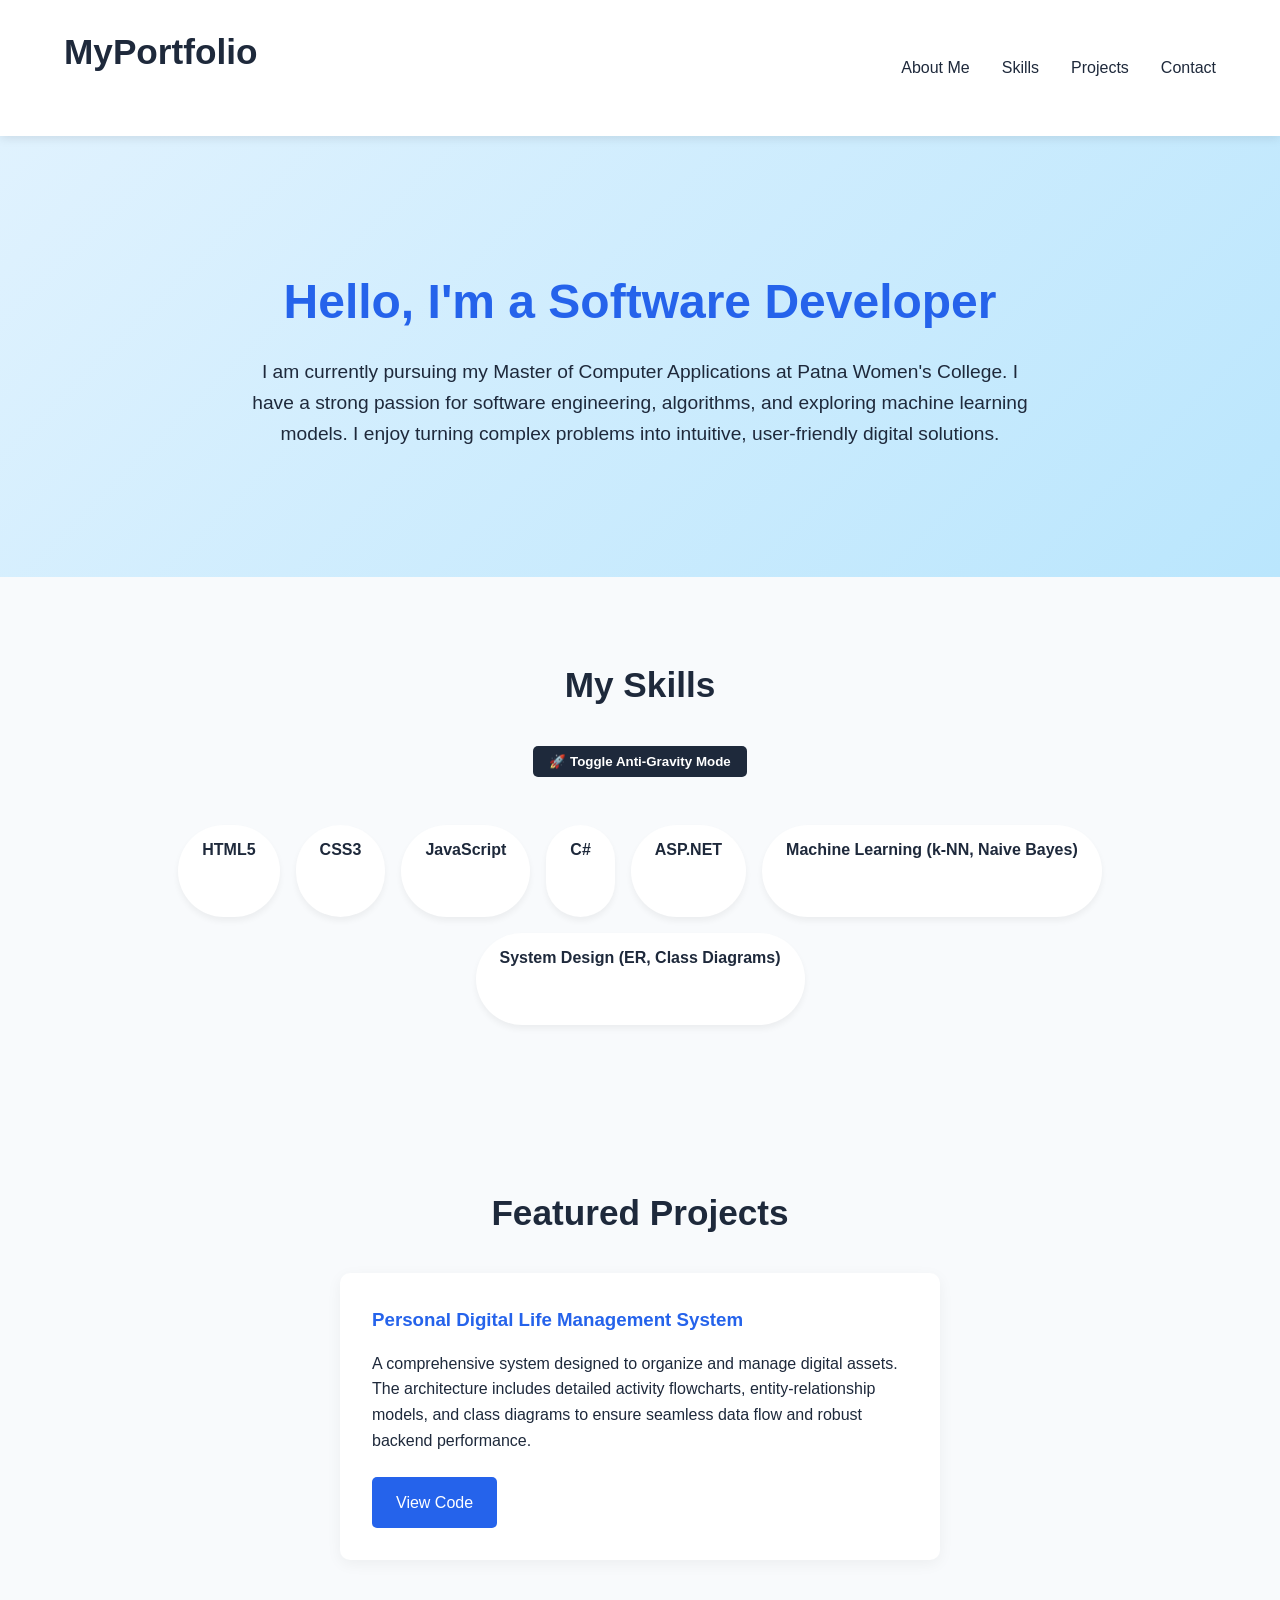
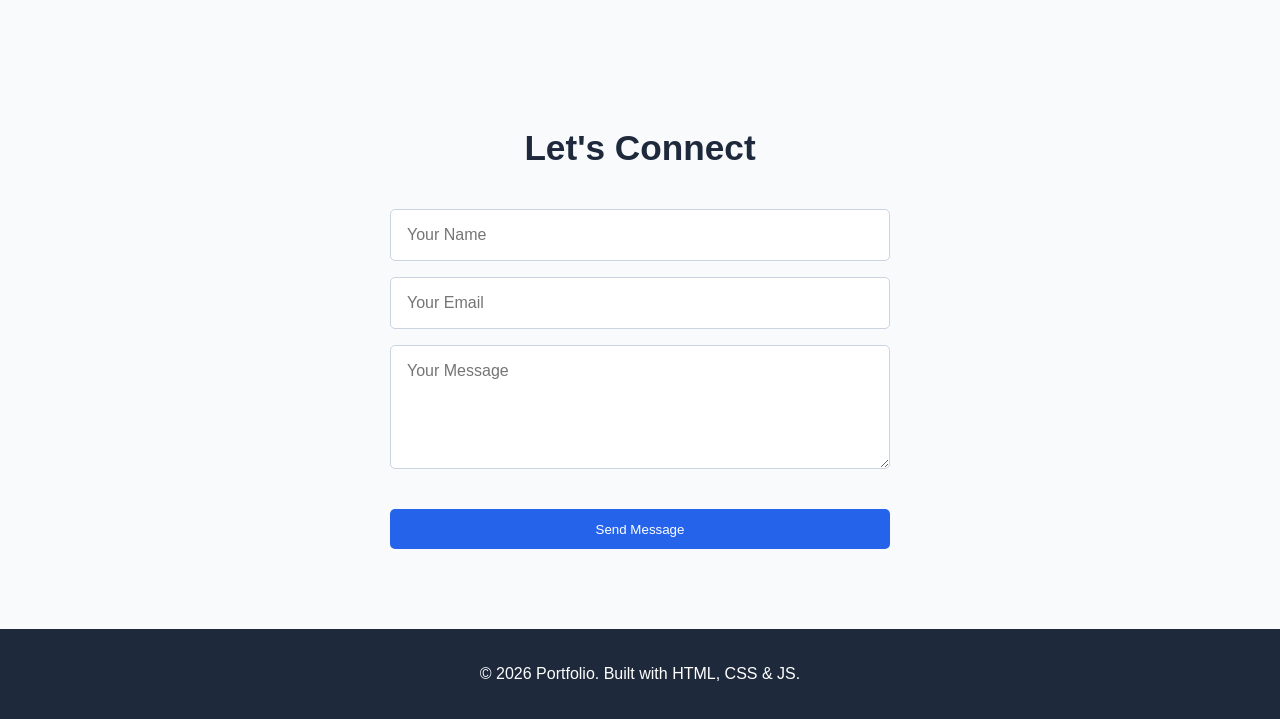
<file: index.html>
<!DOCTYPE html>
<html lang="en">
<head>
    <meta charset="UTF-8">
    <meta name="viewport" content="width=device-width, initial-scale=1.0">
    <title>Portfolio | Software Developer</title>
    <link rel="stylesheet" href="style.css">
</head>
<body>

    <nav>
        <h2>MyPortfolio</h2>
        <ul>
            <li><a href="#about">About Me</a></li>
            <li><a href="#skills">Skills</a></li>
            <li><a href="#projects">Projects</a></li>
            <li><a href="#contact">Contact</a></li>
        </ul>
    </nav>

    <header id="about">
        <h1>Hello, I'm a Software Developer</h1>
        <p>I am currently pursuing my Master of Computer Applications at Patna Women's College. I have a strong passion for software engineering, algorithms, and exploring machine learning models. I enjoy turning complex problems into intuitive, user-friendly digital solutions.</p>
    </header>

    <section id="skills">
        <h2>My Skills</h2>
        <button id="antigravity-btn">🚀 Toggle Anti-Gravity Mode</button>
        <div class="skills-container" id="skills-container">
            <div class="skill-tag">HTML5</div>
            <div class="skill-tag">CSS3</div>
            <div class="skill-tag">JavaScript</div>
            <div class="skill-tag">C#</div>
            <div class="skill-tag">ASP.NET</div>
            <div class="skill-tag">Machine Learning (k-NN, Naive Bayes)</div>
            <div class="skill-tag">System Design (ER, Class Diagrams)</div>
        </div>
    </section>

    <section id="projects">
        <h2>Featured Projects</h2>
        <div class="project-card">
            <h3>Personal Digital Life Management System</h3>
            <p>A comprehensive system designed to organize and manage digital assets. The architecture includes detailed activity flowcharts, entity-relationship models, and class diagrams to ensure seamless data flow and robust backend performance.</p>
            <a href="#" class="btn">View Code</a>
        </div>
        <!-- Add more project cards here -->
    </section>

    <section id="contact">
        <h2>Let's Connect</h2>
        <form id="contact-form">
            <input type="text" placeholder="Your Name" required>
            <input type="email" placeholder="Your Email" required>
            <textarea placeholder="Your Message" rows="5" required></textarea>
            <button type="submit" class="btn">Send Message</button>
        </form>
    </section>

    <footer>
        <p>© 2026 Portfolio. Built with HTML, CSS & JS.</p>
    </footer>

    <script src="script.js"></script>
</body>
</html>
</file>
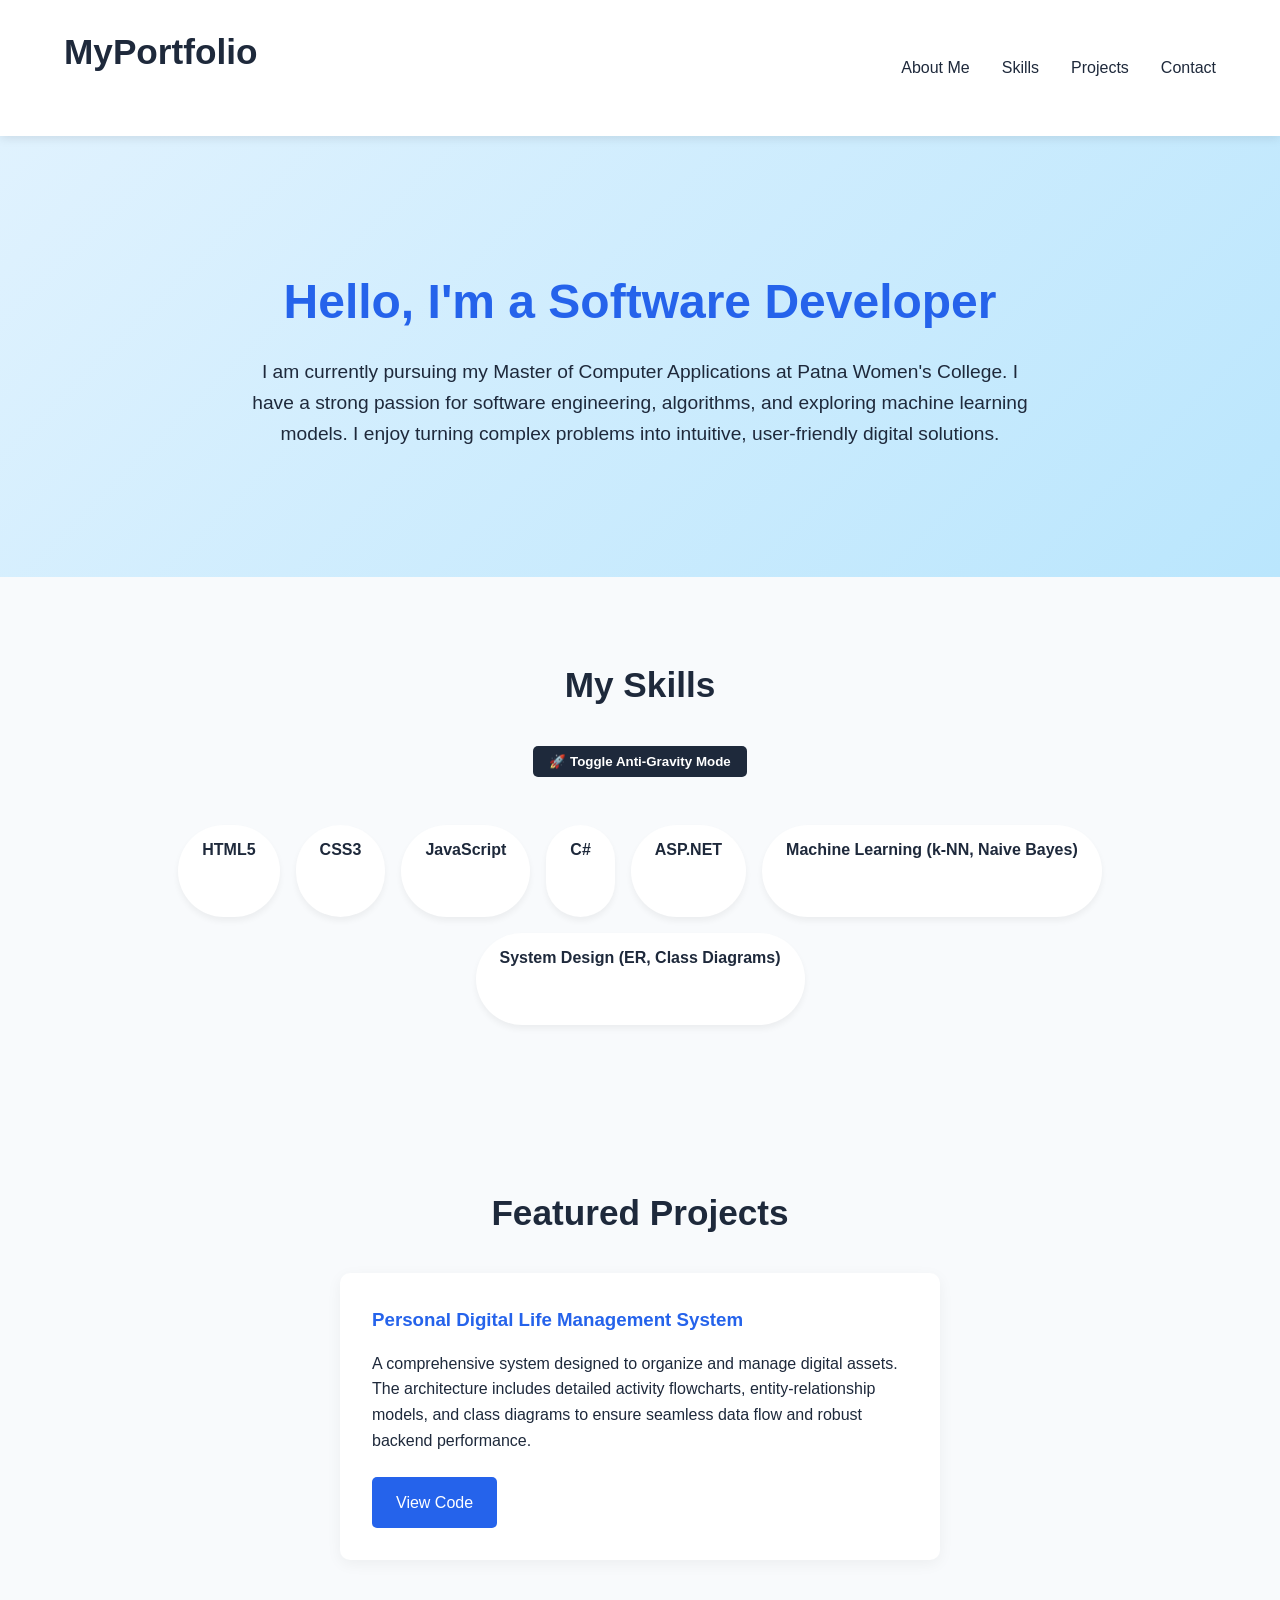
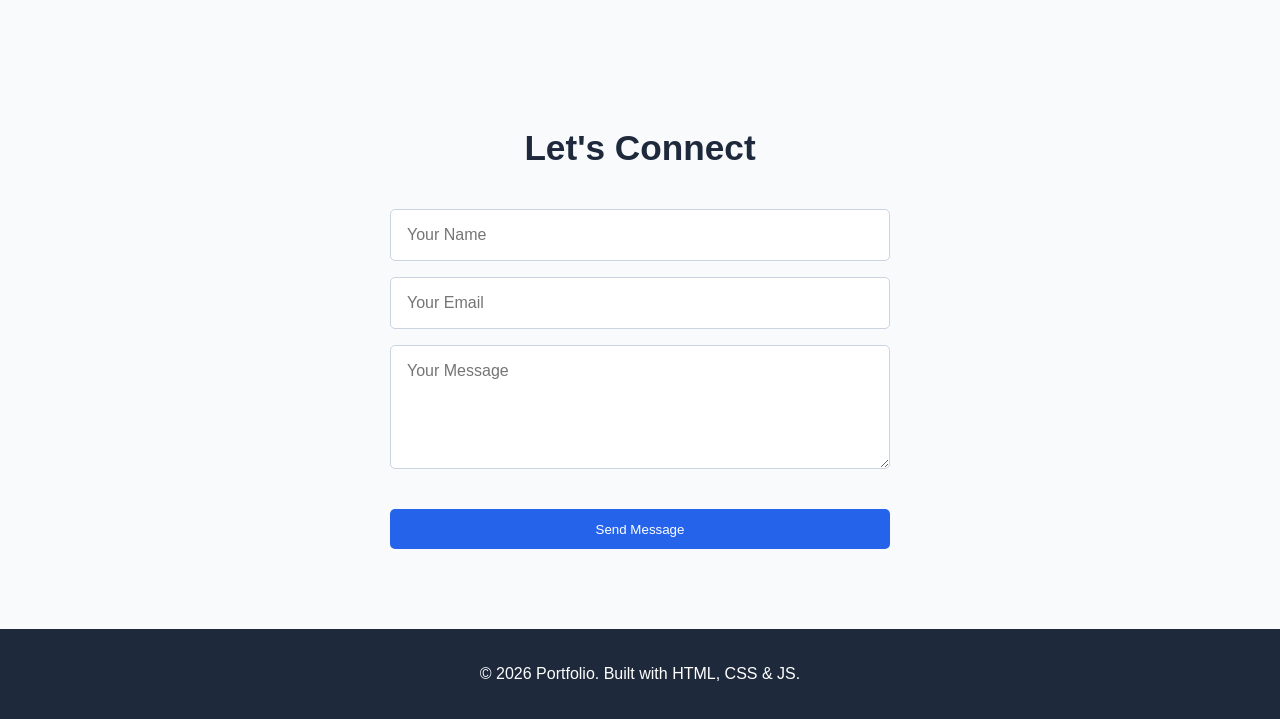
<file: index.html.html>
<!DOCTYPE html>
<html lang="en">
<head>
    <meta charset="UTF-8">
    <meta name="viewport" content="width=device-width, initial-scale=1.0">
    <title>Portfolio | Software Developer</title>
    <link rel="stylesheet" href="style.css">
</head>
<body>

    <nav>
        <h2>MyPortfolio</h2>
        <ul>
            <li><a href="#about">About Me</a></li>
            <li><a href="#skills">Skills</a></li>
            <li><a href="#projects">Projects</a></li>
            <li><a href="#contact">Contact</a></li>
        </ul>
    </nav>

    <header id="about">
        <h1>Hello, I'm a Software Developer</h1>
        <p>I am currently pursuing my Master of Computer Applications at Patna Women's College. I have a strong passion for software engineering, algorithms, and exploring machine learning models. I enjoy turning complex problems into intuitive, user-friendly digital solutions.</p>
    </header>

    <section id="skills">
        <h2>My Skills</h2>
        <button id="antigravity-btn">🚀 Toggle Anti-Gravity Mode</button>
        <div class="skills-container" id="skills-container">
            <div class="skill-tag">HTML5</div>
            <div class="skill-tag">CSS3</div>
            <div class="skill-tag">JavaScript</div>
            <div class="skill-tag">C#</div>
            <div class="skill-tag">ASP.NET</div>
            <div class="skill-tag">Machine Learning (k-NN, Naive Bayes)</div>
            <div class="skill-tag">System Design (ER, Class Diagrams)</div>
        </div>
    </section>

    <section id="projects">
        <h2>Featured Projects</h2>
        <div class="project-card">
            <h3>Personal Digital Life Management System</h3>
            <p>A comprehensive system designed to organize and manage digital assets. The architecture includes detailed activity flowcharts, entity-relationship models, and class diagrams to ensure seamless data flow and robust backend performance.</p>
            <a href="#" class="btn">View Code</a>
        </div>
        <!-- Add more project cards here -->
    </section>

    <section id="contact">
        <h2>Let's Connect</h2>
        <form id="contact-form">
            <input type="text" placeholder="Your Name" required>
            <input type="email" placeholder="Your Email" required>
            <textarea placeholder="Your Message" rows="5" required></textarea>
            <button type="submit" class="btn">Send Message</button>
        </form>
    </section>

    <footer>
        <p>© 2026 Portfolio. Built with HTML, CSS & JS.</p>
    </footer>

    <script src="script.js"></script>
</body>
</html>
</file>
<file: style.css>
:root {
    --primary-color: #2563eb;
    --bg-color: #f8fafc;
    --text-color: #1e293b;
}

* {
    margin: 0;
    padding: 0;
    box-sizing: border-box;
    font-family: 'Segoe UI', Tahoma, Geneva, Verdana, sans-serif;
}

body {
    background-color: var(--bg-color);
    color: var(--text-color);
    line-height: 1.6;
    overflow-x: hidden;
}

nav {
    display: flex;
    justify-content: space-between;
    align-items: center;
    padding: 1.5rem 5%;
    background-color: white;
    box-shadow: 0 2px 10px rgba(0,0,0,0.1);
    position: sticky;
    top: 0;
    z-index: 1000;
}

nav ul {
    list-style: none;
    display: flex;
    gap: 2rem;
}

nav a {
    text-decoration: none;
    color: var(--text-color);
    font-weight: 500;
    transition: color 0.3s ease;
}

nav a:hover {
    color: var(--primary-color);
}

header {
    text-align: center;
    padding: 8rem 5%;
    background: linear-gradient(135deg, #e0f2fe 0%, #bae6fd 100%);
}

header h1 {
    font-size: 3rem;
    margin-bottom: 1rem;
    color: var(--primary-color);
}

header p {
    font-size: 1.2rem;
    max-width: 800px;
    margin: 0 auto;
}

section {
    padding: 5rem 5%;
    text-align: center;
}

h2 {
    font-size: 2.2rem;
    margin-bottom: 2rem;
}

/* Skills Section */
.skills-container {
    display: flex;
    flex-wrap: wrap;
    justify-content: center;
    gap: 1rem;
    margin-top: 2rem;
    position: relative;
    min-height: 200px;
}

.skill-tag {
    background-color: white;
    padding: 0.8rem 1.5rem;
    border-radius: 50px;
    box-shadow: 0 4px 6px rgba(0,0,0,0.05);
    font-weight: bold;
    transition: transform 0.3s ease;
    position: relative; /* Needed for JS antigravity */
}

.skill-tag:hover {
    transform: translateY(-5px);
    box-shadow: 0 8px 15px rgba(0,0,0,0.1);
}

#antigravity-btn {
    background-color: var(--text-color);
    color: white;
    border: none;
    padding: 0.5rem 1rem;
    border-radius: 5px;
    cursor: pointer;
    font-weight: bold;
    margin-bottom: 1rem;
}

/* Floating Animation Class applied via JS */
.floating {
    animation: float 4s ease-in-out infinite alternate;
}

@keyframes float {
    0% { transform: translate(0, 0) rotate(0deg); }
    100% { transform: translate(var(--x), var(--y)) rotate(var(--rot)); }
}

/* Projects Section */
.project-card {
    background: white;
    padding: 2rem;
    border-radius: 10px;
    box-shadow: 0 4px 15px rgba(0,0,0,0.05);
    max-width: 600px;
    margin: 0 auto;
    text-align: left;
}

.project-card h3 {
    color: var(--primary-color);
    margin-bottom: 1rem;
}

.btn {
    display: inline-block;
    margin-top: 1.5rem;
    padding: 0.8rem 1.5rem;
    background-color: var(--primary-color);
    color: white;
    text-decoration: none;
    border-radius: 5px;
    border: none;
    cursor: pointer;
    transition: background-color 0.3s;
}

.btn:hover {
    background-color: #1d4ed8;
}

/* Contact Form */
#contact-form {
    max-width: 500px;
    margin: 0 auto;
    display: flex;
    flex-direction: column;
    gap: 1rem;
}

#contact-form input, #contact-form textarea {
    padding: 1rem;
    border: 1px solid #cbd5e1;
    border-radius: 5px;
    font-size: 1rem;
}

footer {
    text-align: center;
    padding: 2rem;
    background-color: var(--text-color);
    color: white;
}
</file>
